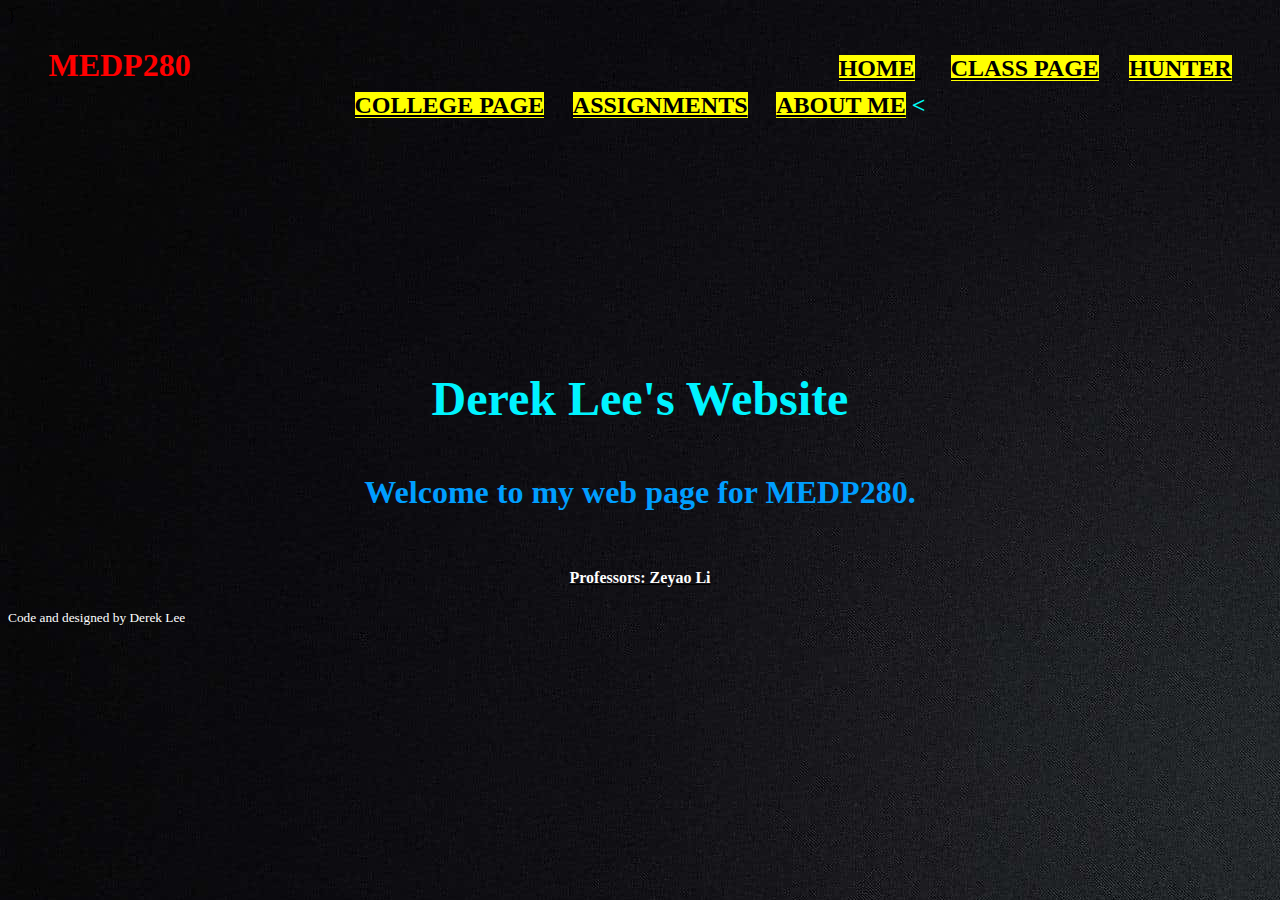
<file: Web Production 1 - HW 1/index.html>
<!DOCTYPE html>
<html lang="en">
<head>
  <meta charset="UTF-8">
  <meta name="creator" lang="en" content="YOUR NAME HERE" /> 
  <meta name="subject" lang="en" content="ELECT A SUBJECT HEADING" /> 
  <meta name="description" lang="en" content="WRITE A DESCRIPTION" /> 
  <meta name="keywords" content="DEFINE KEYWORDS OR PHRASES, USE COMMAS TO SEPERATE" />
  <meta name="viewport" content="width=device-width, initial-scale=1.0">
  <meta charset="utf-8">
  }
  <title>
    Derek Lee MEDP280 HTML Page
  </title>
</head>
<body background="bg.jpg" link="#000" alink="#017bf5" vlink="#000">
  <br />
  <h1 align="center">
    <font face="Sectar" color="FF0000" size="6">MEDP280</font>
    &nbsp;&nbsp;&nbsp;&nbsp;&nbsp;&nbsp;&nbsp;&nbsp;&nbsp;&nbsp;&nbsp;&nbsp;&nbsp;&nbsp;&nbsp;&nbsp;&nbsp;&nbsp;&nbsp;
    &nbsp;&nbsp;&nbsp;&nbsp;&nbsp;&nbsp;&nbsp;&nbsp;&nbsp;&nbsp;&nbsp;&nbsp;&nbsp;&nbsp;&nbsp;&nbsp;&nbsp;&nbsp;&nbsp;
    &nbsp;&nbsp;&nbsp;&nbsp;&nbsp;&nbsp;&nbsp;&nbsp;&nbsp;&nbsp;&nbsp;&nbsp;&nbsp;&nbsp;&nbsp;&nbsp;&nbsp;&nbsp;&nbsp;
    &nbsp;&nbsp;&nbsp;&nbsp;&nbsp;&nbsp;&nbsp;&nbsp;&nbsp;&nbsp;&nbsp;&nbsp;&nbsp;&nbsp;&nbsp;&nbsp;&nbsp;&nbsp;&nbsp;

    <font face="Sectar" color="00FFF7" size="5">
      <a href="index.html"><mark>HOME</mark> </a>&nbsp;&nbsp;&nbsp;&nbsp;
      <a href="https://zeyao.online"><mark>CLASS PAGE</mark></a>&nbsp;&nbsp;&nbsp;&nbsp;
      <a href="https://hunter.cuny.edu"><mark>HUNTER COLLEGE PAGE</mark></a>&nbsp;&nbsp;&nbsp;&nbsp;
      <a href="Assignments.html"><mark>ASSIGNMENTS</mark></a>&nbsp;&nbsp;&nbsp;&nbsp;
      <a href="AboutMe.html"><mark>ABOUT ME</mark></a>
      <
    </font>
  </h1>
  <br /><br /><br /><br /><br /><br /><br /><br /><br /><br />
  <h2 align="center">
    <font face="Sectar" color="00F3FF" size="10">
      <p>Derek Lee's Website</p>
    </font>
  </h2>
  <h3 align="center">
    <font face="Royal Acid" color="009EFF" size="6">
      Welcome to my web page for MEDP280.
    </font>
  </h3>
  <br />
  <h4 align="center">
  <a href="https://zeyao.online">
    <font face="Sectar" color="#fff">Professors: Zeyao Li</font>
  </a>
  </h4>
</body>
<footer>
                <small><font face="Sectar" color="#fff">Code and designed by Derek Lee</font></small>
            </footer>
</html>
</file>
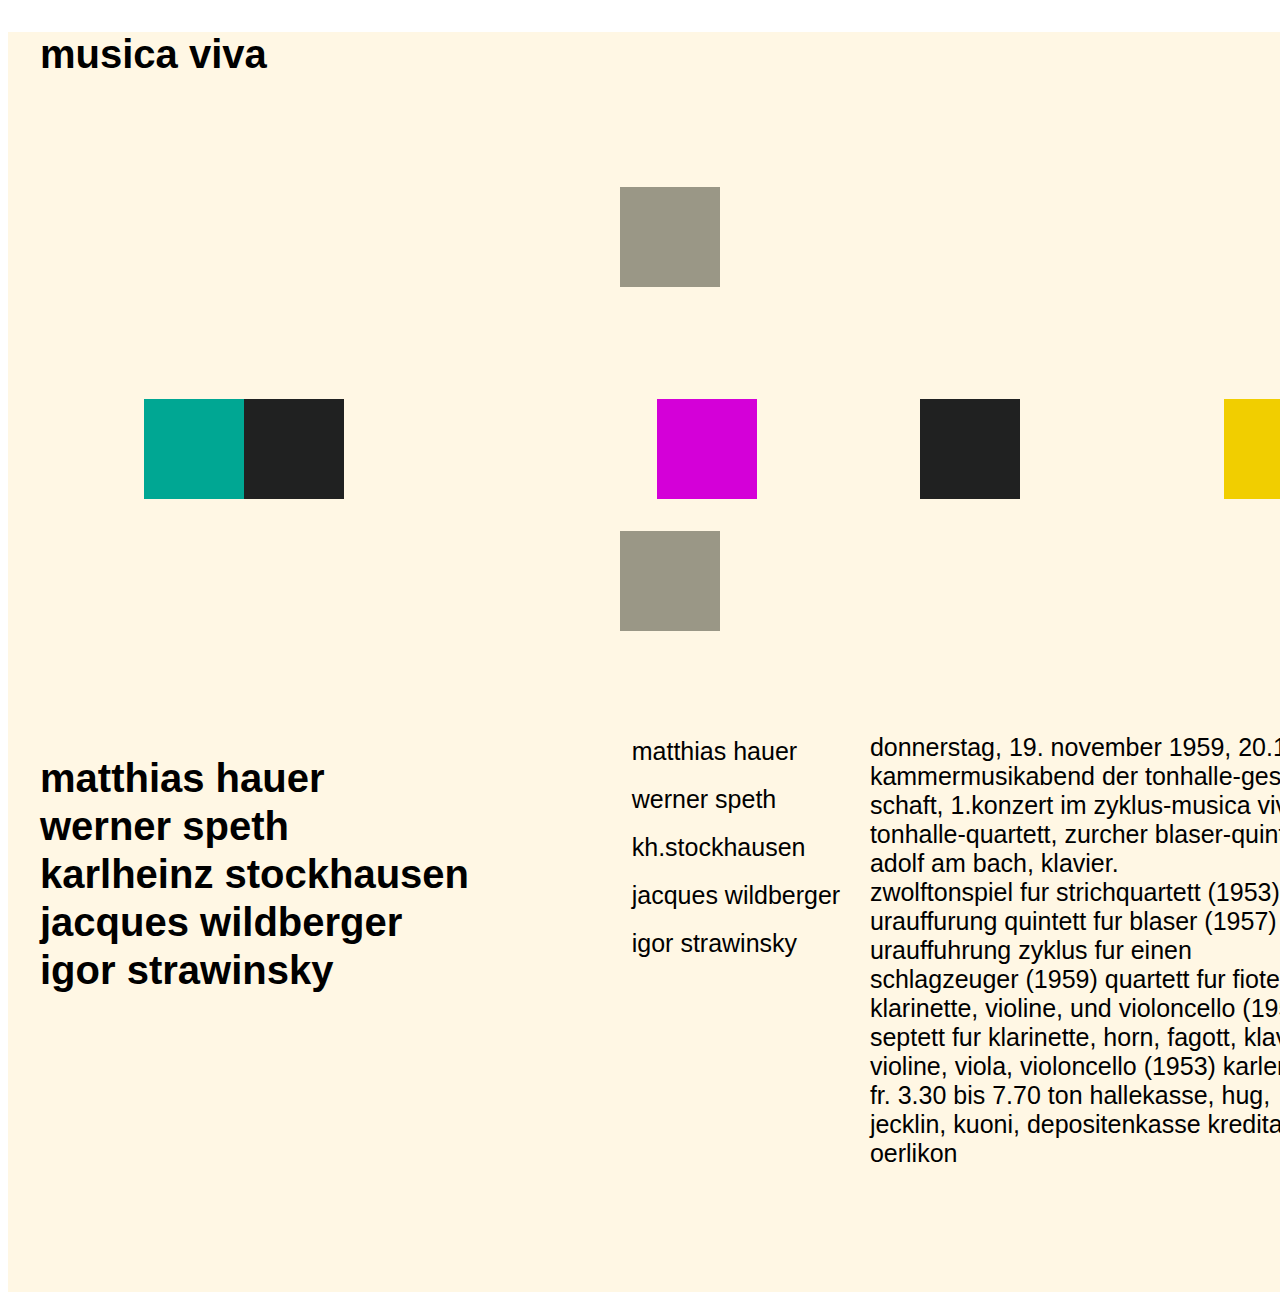
<file: Web Production 1 - HW 2/index.html>
<!DOCTYPE html>
<html lang="en">
<head>
    <meta charset="UTF-8">
    <meta http-equiv="X-UA-Compatible" content="IE=edge">
    <meta name="viewport" content="width=device-width, initial-scale=1.0">
    <title>Swiss Poster</title>
    <link rel="stylesheet" href="styles.css" />
</head>
<body>
  <div id="poster">
    <header class="poster debug">
      <h1 class="header__poster debug"><strong>musica viva</strong></h1>
    </header>
    <div class="row__one debug">
        <div class="box" id="b1"></div>
    </div>
    <div class="row__two debug">
      <div class="box" id="b2"></div>
      <div class="box" id="b3"></div>
      <div class="box" id="b4"></div>
      <div class="box" id="b5"></div>
      <div class="box" id="b6"></div>
    </div>
    <div class="row__three debug">
      <div class="box" id="b7"></div>
    </div>
    <main class="main debug">
      <h1 class="content artists debug"><br>
        matthias hauer<br>
        werner speth<br>
        karlheinz stockhausen<br>
        jacques wildberger<br>
        igor strawinsky</h1>
      <section class="content gibberish debug"><br>
        matthias hauer<br>
        werner speth<br>
        kh.stockhausen<br>
        jacques wildberger<br>
        igor strawinsky
      </section>
      <aside class="content funfacts debug"><br>
        <p>
        donnerstag, 19. november 1959, 20.15 uhr kammermusikabend der tonhalle-gesell-schaft, 1.konzert im zyklus-musica viva-tonhalle-quartett, zurcher blaser-quintett adolf am bach, klavier.<br> 
        zwolftonspiel fur strichquartett (1953) urauffurung quintett fur blaser (1957) urauffuhrung zyklus fur einen schlagzeuger (1959) quartett fur fiote klarinette, violine, und violoncello (1951)<br> 
        septett fur klarinette, horn, fagott, klavier, violine, viola, violoncello (1953) karlen zu fr. 3.30 bis 7.70 ton hallekasse, hug, jecklin, kuoni, depositenkasse kreditanstalt oerlikon<br>
      
      </p>
    </aside>
    </main>
</html>
</file>
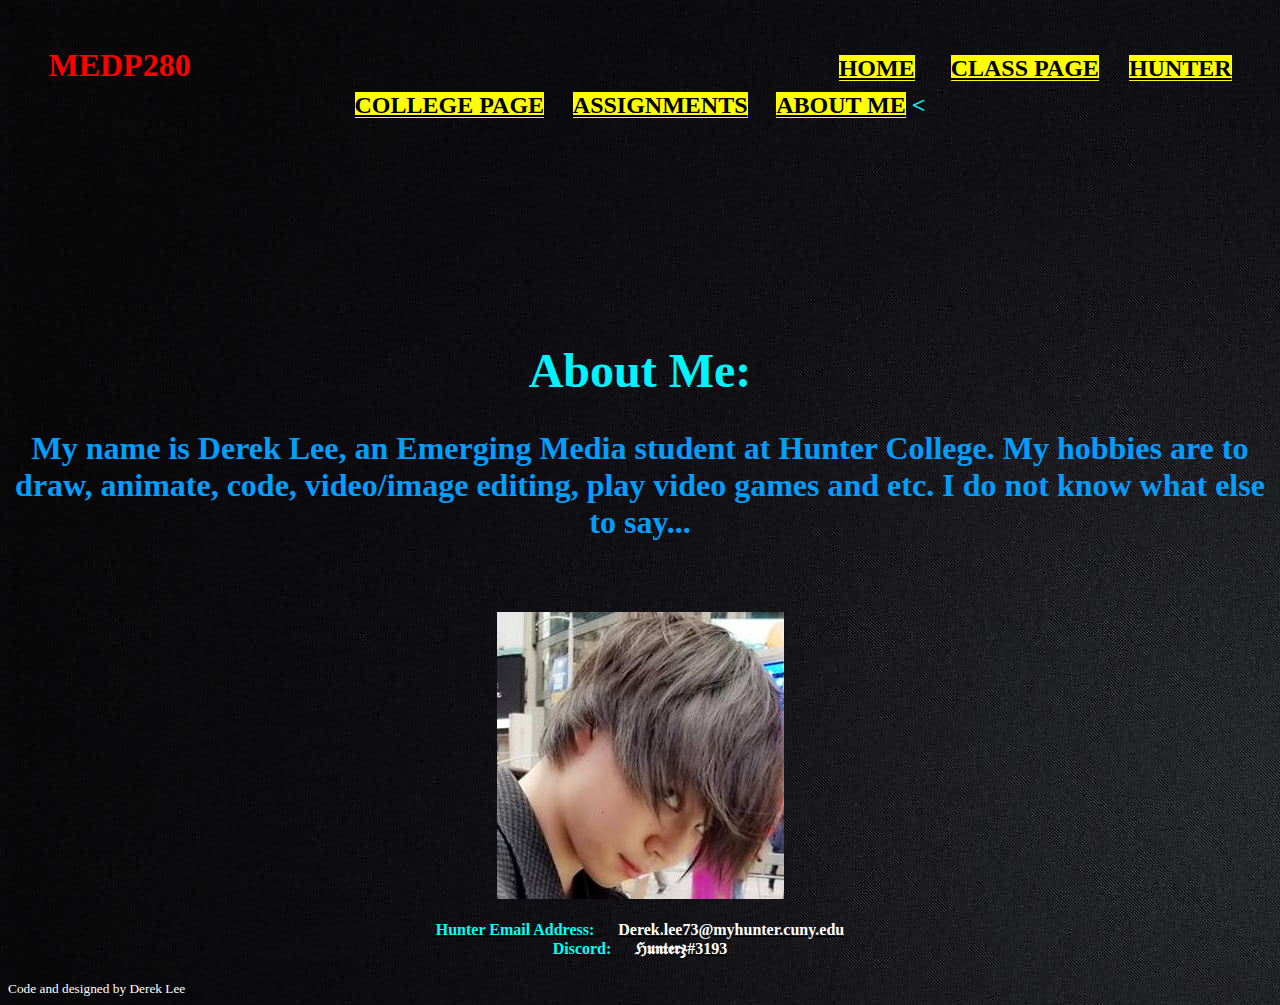
<file: Web Production 1 - HW 1/AboutMe.html>
<!DOCTYPE html>
<html lang="en">
<head>
  <meta charset="UTF-8">
  <meta name="creator" lang="en" content="YOUR NAME HERE" /> 
  <meta name="subject" lang="en" content="ELECT A SUBJECT HEADING" /> 
  <meta name="description" lang="en" content="WRITE A DESCRIPTION" /> 
  <meta name="keywords" content="DEFINE KEYWORDS OR PHRASES, USE COMMAS TO SEPERATE" />
  <meta name="viewport" content="width=device-width, initial-scale=1.0">
  <meta charset="utf-8">
  }
  <title>
    Derek Lee MEDP280 HTML Page
  </title>
</head>
<body background="bg.jpg" link="#000" alink="#017bf5" vlink="#000">
  <br />
  <h1 align="center">
    <font face="Sectar" color="FF0000" size="6">MEDP280</font>
    &nbsp;&nbsp;&nbsp;&nbsp;&nbsp;&nbsp;&nbsp;&nbsp;&nbsp;&nbsp;&nbsp;&nbsp;&nbsp;&nbsp;&nbsp;&nbsp;&nbsp;&nbsp;&nbsp;
    &nbsp;&nbsp;&nbsp;&nbsp;&nbsp;&nbsp;&nbsp;&nbsp;&nbsp;&nbsp;&nbsp;&nbsp;&nbsp;&nbsp;&nbsp;&nbsp;&nbsp;&nbsp;&nbsp;
    &nbsp;&nbsp;&nbsp;&nbsp;&nbsp;&nbsp;&nbsp;&nbsp;&nbsp;&nbsp;&nbsp;&nbsp;&nbsp;&nbsp;&nbsp;&nbsp;&nbsp;&nbsp;&nbsp;
    &nbsp;&nbsp;&nbsp;&nbsp;&nbsp;&nbsp;&nbsp;&nbsp;&nbsp;&nbsp;&nbsp;&nbsp;&nbsp;&nbsp;&nbsp;&nbsp;&nbsp;&nbsp;&nbsp;

    <font face="Sectar" color="00FFF7" size="5">
      <a href="index.html"><mark>HOME</mark> </a>&nbsp;&nbsp;&nbsp;&nbsp;
      <a href="https://zeyao.online"><mark>CLASS PAGE</mark></a>&nbsp;&nbsp;&nbsp;&nbsp;
      <a href="https://hunter.cuny.edu"><mark>HUNTER COLLEGE PAGE</mark></a>&nbsp;&nbsp;&nbsp;&nbsp;
      <a href="Assignments.html"><mark>ASSIGNMENTS</mark></a>&nbsp;&nbsp;&nbsp;&nbsp;
      <a href="AboutMe.html"><mark>ABOUT ME</mark></a>
      <
    </font>
  </h1>
  <br /><br /><br /><br /><br /><br /><br /><br /><br /><br />
  <h2 align="center">
    <font face="Sectar" color="00F3FF" size="10">
      About Me:
    </font>
  </h2>
  <h3 align="center">
    <font face="Royal Acid" color="009EFF" size="6">
      <p>My name is Derek Lee, an Emerging Media student at Hunter College. My hobbies are to draw, animate, code, video/image editing, play video games and etc. I do not know what else to say...</p>
    </font>
  </h3>
  <br/>
  <h4 align="center">
    <div>
 <img src="Time_Square-12-19-19-Cropped.jpg"/>
    </div>
     <br/>
<section>
  <a href="#">
    <font face="Sectar" color="00FFF7"> Hunter Email Address:</font>
  </a>&nbsp;&nbsp;&nbsp;&nbsp;
  <a href="#">
    <font face="Sectar" color="#fff">Derek.lee73@myhunter.cuny.edu</font>
  </a>
    <div>
  </a>
    <a href="#">
    <font face="Sectar" color="00FFF7"> Discord:</font>
  </a>&nbsp;&nbsp;&nbsp;&nbsp;
  <a href="#">
    <font face="Sectar" color="#fff">ℌ𝖚𝖓𝖙𝖊𝖗ჯ#3193</font>
  </a>
</section>
      <div>
  </h4>

</body>
                <small><font face="Sectar" color="#fff">Code and designed by Derek Lee</font></small>
            </footer>
</html>
</file>
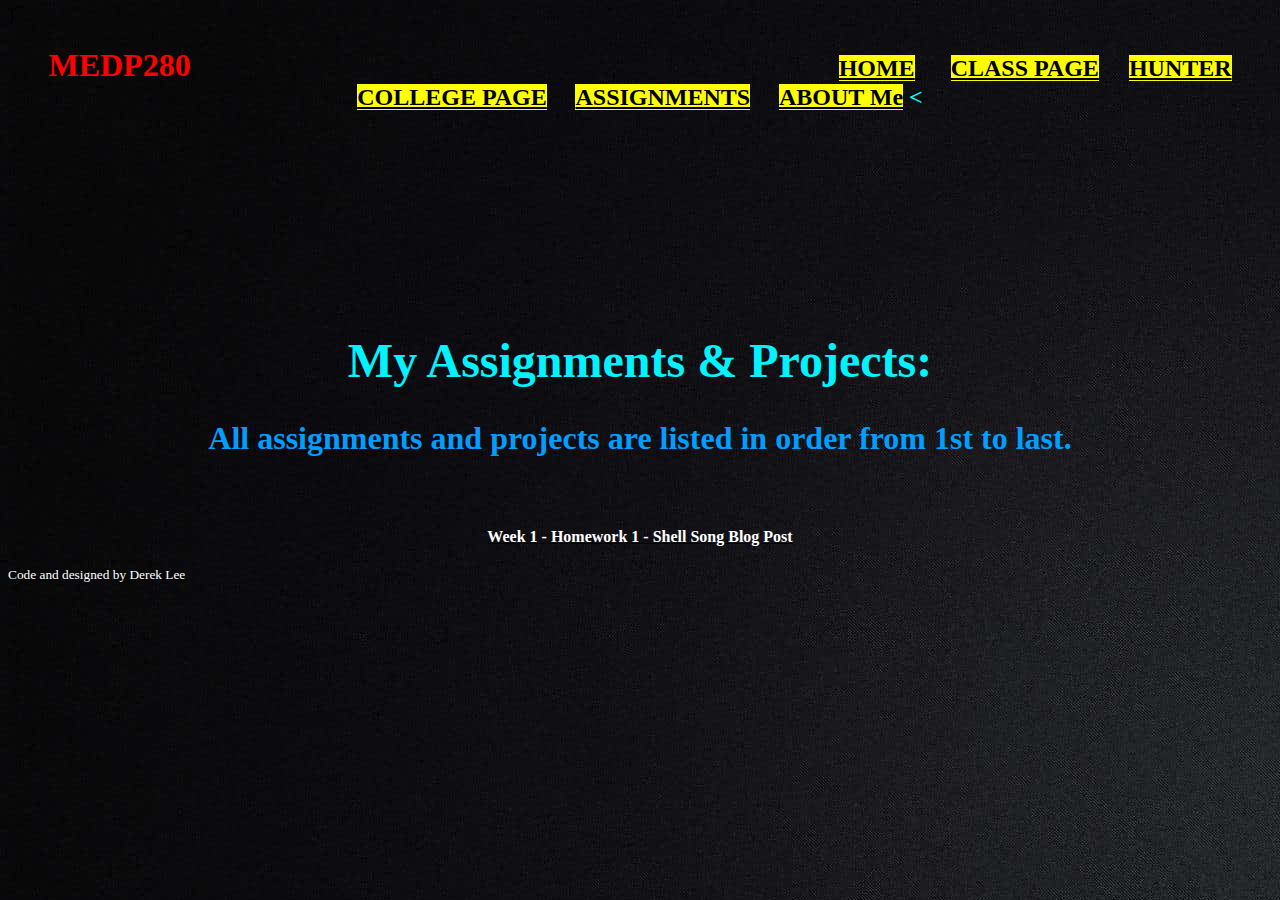
<file: Web Production 1 - HW 1/Assignments.html>
<!DOCTYPE htmll>
<htmll lang="en">
<head>
  <meta charset="UTF-8">
  <meta name="creator" lang="en" content="YOUR NAME HERE" /> 
  <meta name="subject" lang="en" content="ELECT A SUBJECT HEADING" /> 
  <meta name="description" lang="en" content="WRITE A DESCRIPTION" /> 
  <meta name="keywords" content="DEFINE KEYWORDS OR PHRASES, USE COMMAS TO SEPERATE" />
  <meta name="viewport" content="width=device-width, initial-scale=1.0">
  <meta charset="utf-8">
  }
  <title>
    Derek Lee MEDP280 HTML Page
  </title>
</head>
<body background="bg.jpg" link="#000" alink="#017bf5" vlink="#000">
  <br />
  <h1 align="center">
    <font face="Sectar" color="FF0000" size="6">MEDP280</font>
    &nbsp;&nbsp;&nbsp;&nbsp;&nbsp;&nbsp;&nbsp;&nbsp;&nbsp;&nbsp;&nbsp;&nbsp;&nbsp;&nbsp;&nbsp;&nbsp;&nbsp;&nbsp;&nbsp;
    &nbsp;&nbsp;&nbsp;&nbsp;&nbsp;&nbsp;&nbsp;&nbsp;&nbsp;&nbsp;&nbsp;&nbsp;&nbsp;&nbsp;&nbsp;&nbsp;&nbsp;&nbsp;&nbsp;
    &nbsp;&nbsp;&nbsp;&nbsp;&nbsp;&nbsp;&nbsp;&nbsp;&nbsp;&nbsp;&nbsp;&nbsp;&nbsp;&nbsp;&nbsp;&nbsp;&nbsp;&nbsp;&nbsp;
    &nbsp;&nbsp;&nbsp;&nbsp;&nbsp;&nbsp;&nbsp;&nbsp;&nbsp;&nbsp;&nbsp;&nbsp;&nbsp;&nbsp;&nbsp;&nbsp;&nbsp;&nbsp;&nbsp;

    <font face="Sectar" color="00FFF7" size="5">
      <a href="index.html"><mark>HOME</mark> </a>&nbsp;&nbsp;&nbsp;&nbsp;
      <a href="https://zeyao.online"><mark>CLASS PAGE</mark></a>&nbsp;&nbsp;&nbsp;&nbsp;
      <a href="https://hunter.cuny.edu"><mark>HUNTER COLLEGE PAGE</mark></a>&nbsp;&nbsp;&nbsp;&nbsp;
      <a href="Assignments.html"><mark>ASSIGNMENTS</mark></a>&nbsp;&nbsp;&nbsp;&nbsp;
      <a href="AboutMe.html"><mark>ABOUT Me</mark></a>
      <
    </font>
  </h1>
  <br /><br /><br /><br /><br /><br /><br /><br /><br /><br />
  <h2 align="center">
    <font face="Sectar" color="00F3FF" size="10">
      My Assignments & Projects:
    </font>
  </h2>
  <h3 align="center">
    <font face="Royal Acid" color="009EFF" size="6">
      <p>All assignments and projects are listed in order from 1st to last.</p>
    </font>
  </h3>
  <br />
  <h4 align="center">
  <div>
  <a href="https://www.tumblr.com/blog/dleewebd"> <font face="Sectar" color="#fff">Week 1 - Homework 1 - Shell Song Blog Post</font>
  </a>
  </div>
    <div>
  </h4>
</body>
                <small><font face="Sectar" color="#fff">Code and designed by Derek Lee</font></small>
            </footer>
</htmll>
</file>
<file: Web Production 1 - HW 2/styles.css>
*::after,
*::before {
  padding: 0;
  margin: 0;
  box-sizing: border-box;
}
#poster{
  background-color: #fff7e4;
  width: 1360px;
  height:1260px;
}
body {
  font-family: "Karla", sans-serif;
  font-size: 25px;
}

h1 {
  font-size: 40px;
  font-weight: 700;
}

.header__poster {
  margin-left: 2rem;
  margin-top: 2rem;
  height: 8rem;
}
.content {
  display: inline-flex;
  flex-direction: column;
  vertical-align: top;
}
.artists {
  margin-left: 2rem;
  line-height: 3rem;
  width: 43%;
}
.gibberish {
  vertical-align: top;
  line-height: 3rem;
  width: 17%;
}

.funfacts {
  vertical-align: top;
  width: 35%;
}

.row__one {
  display: flex;
  margin-bottom: 7rem;
}

.row__two {
  margin-bottom: 2rem;
  display: flex;
}

.row__three {
  margin-bottom: 3rem;
  display: flex;
  /* justify-content: center; */
}

.box {
  height: 100px;
  width: 100px;
  position: relative;
  display: inline-flex;
}

#b1,
#b7 {
  left: 45%;
 background-color: #9a9786;
}

#b2 {
  left: 10%;
background-color: #00a793;
}

#b3 {
  left: 10%;
background-color: #202121;
}
#b4 {
  left: 33%;
background-color: #d400d8;
}
#b5 {
  left: 45%;
background-color: #202121;
}
#b6 {
  left: 60%;
background-color: #f1ce00;
}
</file>
